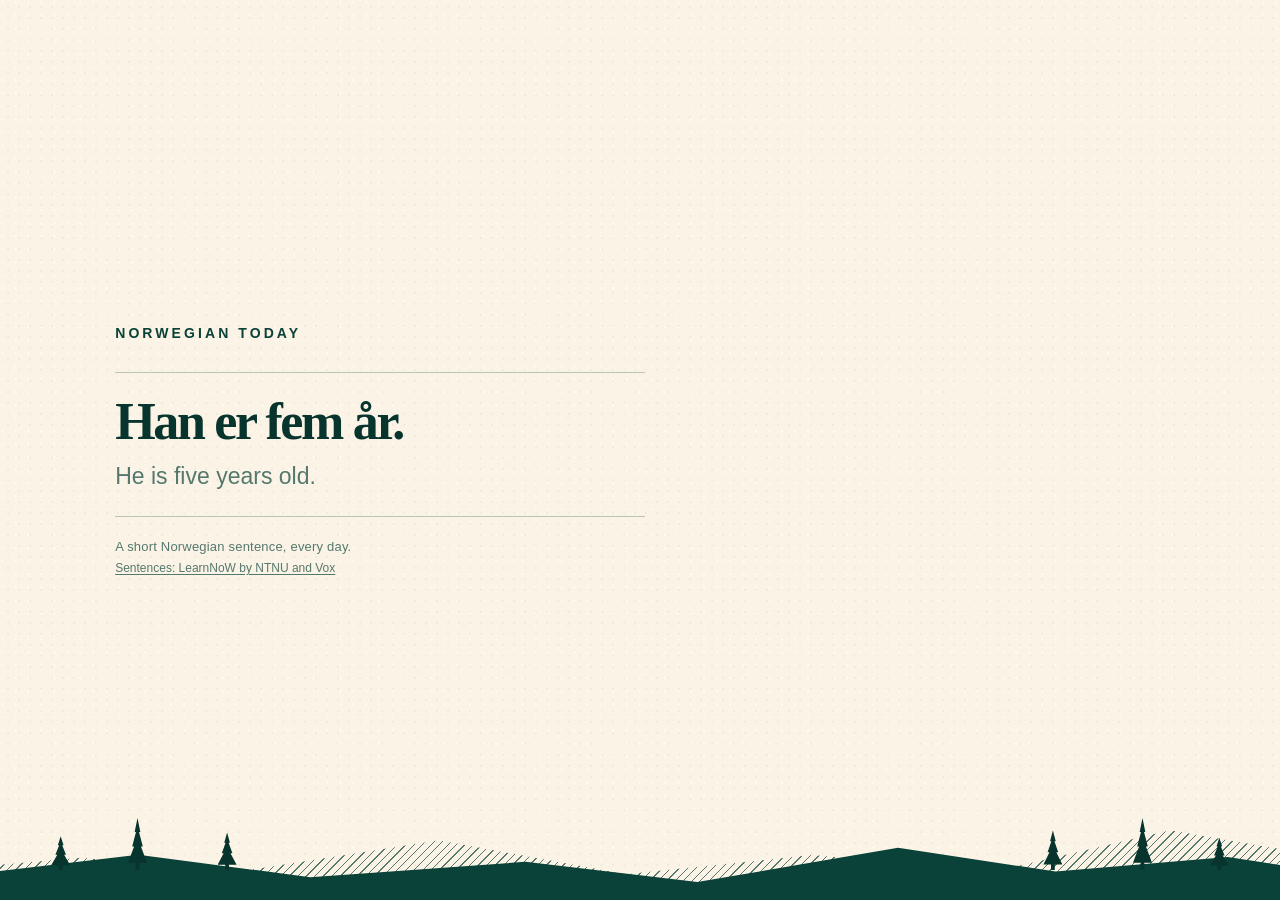
<file: index.html>
<!doctype html>
<html lang="en">
  <head>
    <meta charset="utf-8">
    <meta name="viewport" content="width=device-width, initial-scale=1">
    <meta name="description" content="One short Norwegian sentence every day, with an English translation.">
    <title>Norwegian from Scratch!</title>
    <link rel="stylesheet" href="styles.css">
    <script src="sentences.js" defer></script>
    <script src="app.js" defer></script>
  </head>
  <body>
    <main class="card" aria-labelledby="norwegian">
      <section class="content">
        <p class="eyebrow">NORWEGIAN TODAY</p>

        <article class="daily-sentence" aria-live="polite">
          <p id="norwegian" class="norwegian" lang="no"></p>
          <p id="english" class="english" lang="en"></p>
        </article>

        <p class="note">A short Norwegian sentence, every day.</p>
        <p class="source"><a href="https://www.ntnu.edu/learnnow/" target="_blank" rel="noopener noreferrer">Sentences: LearnNoW by NTNU and Vox</a></p>
      </section>

      <div class="forest" aria-hidden="true">
        <span class="pine"></span>
        <span class="pine"></span>
        <span class="pine"></span>
        <span class="pine"></span>
        <span class="pine"></span>
        <span class="pine"></span>
      </div>
    </main>
  </body>
</html>
</file>
<file: styles.css>
:root {
  --paper: #fbf4e6;
  --ink: #07342d;
  --pine: #0a4138;
  --muted: #55786e;
  --rule: rgb(10 65 56 / 27%);
  /* Solid, dark tones stay distinct after TRMNL converts the page to grayscale. */
  --mountain-back: #55786e;
  --mountain-front: #0a4138;
}

* { box-sizing: border-box; }

html, body { min-height: 100%; }

body {
  min-height: 100svh;
  margin: 0;
  overflow: hidden;
  background: var(--paper);
  color: var(--ink);
  font-family: Georgia, "Times New Roman", serif;
}

.card {
  position: relative;
  display: grid;
  width: 100%;
  min-height: 100svh;
  padding: clamp(28px, 7vw, 72px);
  place-items: center start;
  overflow: hidden;
  isolation: isolate;
  background:
    radial-gradient(circle at 18% 18%, rgb(255 255 255 / 54%) 0 1px, transparent 1.3px) 0 0 / 13px 13px,
    radial-gradient(circle at 76% 62%, rgb(7 52 45 / 5%) 0 1px, transparent 1.2px) 0 0 / 11px 11px,
    var(--paper);
}

.card::before,
.card::after {
  position: absolute;
  z-index: 1;
  right: -6%;
  bottom: -1px;
  left: -6%;
  content: "";
  pointer-events: none;
}

.card::before {
  height: clamp(54px, 16svh, 92px);
  /* Keep the far ridge lighter on monochrome e-ink through visible hatching. */
  background: repeating-linear-gradient(135deg, var(--mountain-back) 0 1px, transparent 1px 6px);
  clip-path: polygon(0 100%, 0 68%, 11% 53%, 22% 68%, 36% 34%, 49% 71%, 62% 50%, 75% 67%, 87% 23%, 100% 58%, 100% 100%);
  opacity: 1;
}

.card::after {
  height: clamp(38px, 12svh, 70px);
  background: var(--mountain-front);
  clip-path: polygon(0 100%, 0 70%, 15% 34%, 27% 66%, 42% 44%, 54% 73%, 68% 24%, 79% 58%, 91% 37%, 100% 66%, 100% 100%);
  opacity: 1;
}

.forest {
  position: absolute;
  z-index: 2;
  right: 0;
  bottom: clamp(18px, 5svh, 30px);
  left: 0;
  height: clamp(25px, 6vw, 52px);
  pointer-events: none;
}

.pine {
  position: absolute;
  bottom: 0;
  width: clamp(10px, 2.25vw, 19px);
  height: 100%;
  background: var(--ink);
  clip-path: polygon(50% 0, 65% 27%, 58% 27%, 78% 55%, 68% 55%, 100% 86%, 60% 86%, 60% 100%, 40% 100%, 40% 86%, 0 86%, 32% 55%, 22% 55%, 42% 27%, 35% 27%);
}

.pine:nth-child(1) { left: 4%; height: 65%; }
.pine:nth-child(2) { left: 10%; height: 100%; }
.pine:nth-child(3) { left: 17%; height: 72%; }
.pine:nth-child(4) { right: 17%; height: 76%; }
.pine:nth-child(5) { right: 10%; height: 100%; }
.pine:nth-child(6) { right: 4%; height: 62%; }

.content {
  position: relative;
  z-index: 3;
  width: min(100%, 630px);
}

.eyebrow {
  margin: 0;
  color: var(--pine);
  font-family: Arial, Helvetica, sans-serif;
  font-size: clamp(10px, 1.4vw, 14px);
  font-weight: 800;
  letter-spacing: .22em;
}

.daily-sentence {
  width: min(100%, 530px);
  margin: clamp(18px, 4svh, 31px) 0 0;
  padding: clamp(15px, 3svh, 24px) 0 clamp(16px, 3.2svh, 25px);
  border-top: 1px solid var(--rule);
  border-bottom: 1px solid var(--rule);
}

.norwegian,
.english { margin: 0; }

.norwegian {
  max-width: 18ch;
  font-size: clamp(26px, 4.8vw, 52px);
  font-weight: 700;
  line-height: .98;
  letter-spacing: -.045em;
  overflow-wrap: anywhere;
}

.english {
  margin-top: clamp(9px, 1.6svh, 14px);
  color: var(--muted);
  font-family: Arial, Helvetica, sans-serif;
  font-size: clamp(16px, 2.3vw, 23px);
  font-style: normal;
  font-weight: 500;
  line-height: 1.25;
}

.note {
  margin: clamp(14px, 3svh, 22px) 0 0;
  color: var(--muted);
  font-family: Arial, Helvetica, sans-serif;
  font-size: clamp(11px, 1.35vw, 13px);
  letter-spacing: .015em;
}

.source {
  margin: 7px 0 0;
  font-family: Arial, Helvetica, sans-serif;
  font-size: clamp(10px, 1.2vw, 12px);
}

.source a {
  color: var(--muted);
  text-underline-offset: 2px;
}

/* TRMNL: Full — 800 × 480 */
@media (min-width: 600px) and (min-height: 360px) {
  .card {
    padding-inline: clamp(52px, 9vw, 118px);
  }
}

/* TRMNL: Half horizontal — 800 × 240 */
@media (min-width: 600px) and (max-height: 359px) {
  .card {
    padding: clamp(21px, 9vh, 28px) clamp(42px, 9vw, 86px);
  }

  .content { width: min(100%, 690px); }

  .daily-sentence {
    display: grid;
    grid-template-columns: minmax(0, 1fr) minmax(160px, .72fr);
    gap: clamp(22px, 5vw, 54px);
    align-items: center;
    width: 100%;
    margin-top: clamp(10px, 3vh, 15px);
    padding: clamp(11px, 4vh, 15px) 0;
  }

  .norwegian { max-width: 18ch; font-size: clamp(25px, 4.2vw, 40px); }
  .english { margin: 0; font-size: clamp(15px, 2.4vw, 19px); }
  .note { margin-top: 11px; }
  .source { display: none; }
  .card::before { height: 42px; }
  .card::after { height: 30px; }
  .forest { bottom: 14px; height: 30px; }
}

/* TRMNL: Half vertical — 400 × 480 */
@media (max-width: 599px) and (min-height: 360px) {
  .content {
    width: min(100%, 310px);
  }

  .card { padding: clamp(28px, 8vw, 42px); }
  .norwegian { max-width: 16ch; font-size: clamp(27px, 7.8vw, 38px); }
  .english { font-size: clamp(17px, 4.7vw, 20px); }
}

/* TRMNL: Quadrant — 400 × 240 */
@media (max-width: 599px) and (max-height: 359px) {
  .card {
    padding: clamp(20px, 7vh, 27px) clamp(24px, 8vw, 38px);
    place-items: center;
  }

  .content { width: 100%; }
  .eyebrow { font-size: 9px; }

  .daily-sentence {
    margin-top: 11px;
    padding: 11px 0 12px;
  }

  .norwegian {
    max-width: 16ch;
    font-size: clamp(20px, 6.6vw, 27px);
  }

  .english {
    margin-top: 7px;
    font-size: clamp(12px, 3.8vw, 15px);
  }

  .note,
  .source { display: none; }
  .card::before { height: 32px; }
  .card::after { height: 23px; }
  .forest { bottom: 10px; height: 22px; }
}
</file>
